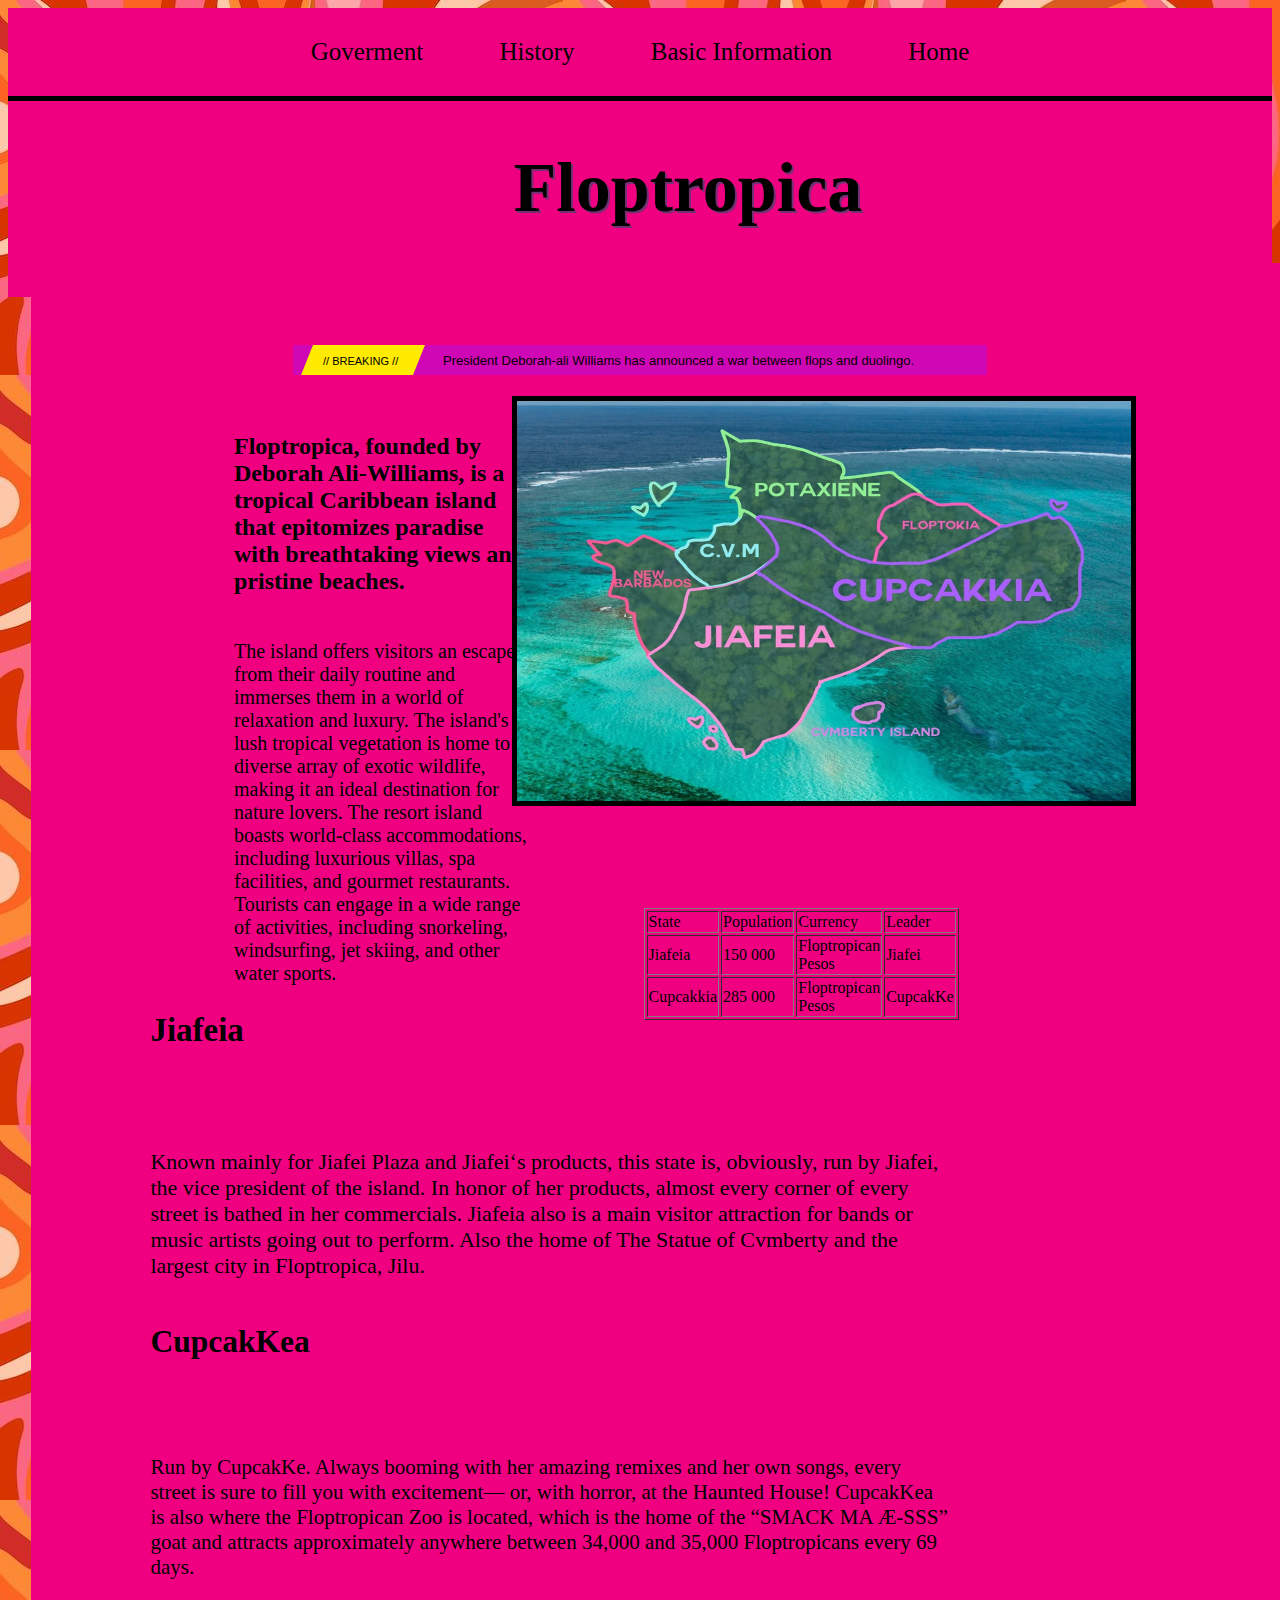
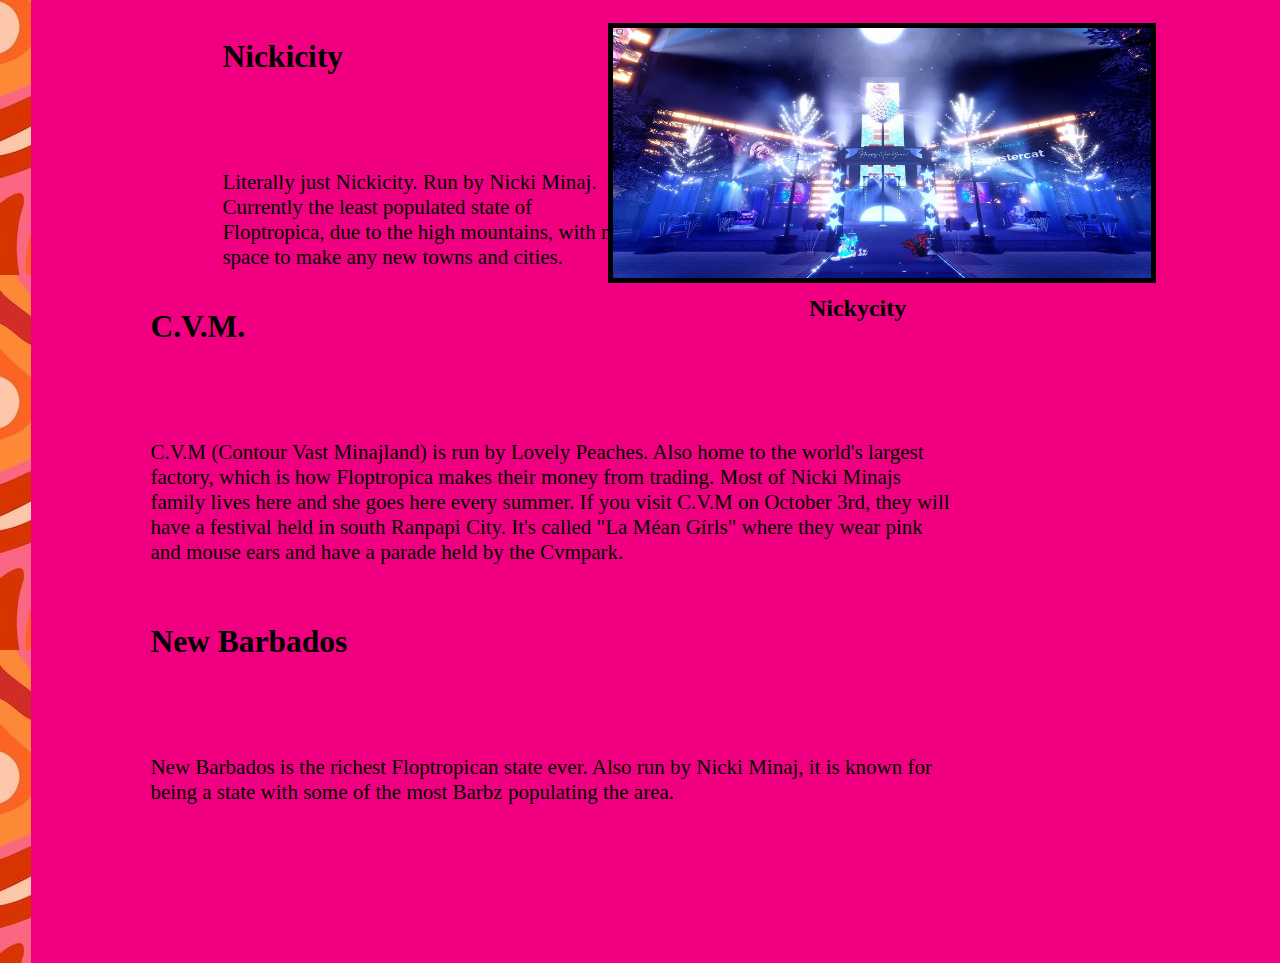
<file: index.html>
<!DOCTYPE html>
<html>

<head>
  <meta charset="utf-8">
  <meta name="viewport" content="width=device-width">
  <title>replit</title>
  <link href="style.css" rel="stylesheet" type="text/css" />
</head>

<body>
<div class=barva>
<nav>
  <ul>
    <li><a href="goverment.html">Goverment</a></li>
    <li><a href="history.html">History</a></li>
    <li><a href="basicinfo.html">Basic Information</a></li>
    <li><a href="index.html">Home</a></li>
  </ul>
</nav>
<div class="line"></div>
<h1>Floptropica</h1>

<h3>The country of your dreams</h3></div>

<div class= "bck"></div>
  <div class="breaking-news-container-wrapper">
    <div id="breaking-news-container">
      <div id="breaking-news-colour" class="slideup animated"></div>
      <span class="breaking-news-title delay-animated slidein">
        // BREAKING //
      </span>
      <a class="breaking-news-headline delay-animated2 fadein marquee">
        President Deborah-ali Williams has announced a war between flops and duolingo.
      </a>
    </div>
  </div>

<div class = "sloupec">

<p><h2>Floptropica, founded by Deborah Ali-Williams, is a tropical Caribbean island that epitomizes paradise with breathtaking views and pristine beaches. </h2></p>
</div>
<div class= text>
<p>The island offers visitors an escape from their daily routine and immerses them in a world of relaxation and luxury. The island's lush tropical vegetation is home to a diverse array of exotic wildlife, making it an ideal destination for nature lovers. The resort island boasts world-class accommodations, including luxurious villas, spa facilities, and gourmet restaurants. Tourists can engage in a wide range of activities, including snorkeling, windsurfing, jet skiing, and other water sports.</p></div>


  
<div class= "sz"><div class="img"><img src="Floptropica_Forever.webp" alt=""></div></div>

<div class= table>
<table border>
    <tr>
        <td>State</td>
        <td>Population</td>
        <td>Currency</td>
        <td>Leader</td>
    </tr>
    <tr>
        <td>Jiafeia</td>
        <td>150 000</td>
        <td>Floptropican Pesos</td>
        <td>Jiafei</td>
    </tr>
    <tr>
        <td>Cupcakkia</td>
        <td>285 000</td>
        <td>Floptropican Pesos</td>
        <td>CupcakKe</td>
    </tr>
</table>
</div>

<div class= "jiafeia">
  <p><h2>Jiafeia</h2></p>
  <p>Known mainly for Jiafei Plaza and Jiafei‘s products, this state is, obviously, run by Jiafei, the vice president of the island. In honor of her products, almost every corner of every street is bathed in her commercials. Jiafeia also is a main visitor attraction for bands or music artists going out to perform. Also the home of The Statue of Cvmberty and the largest city in Floptropica, Jilu.</p></div> 

<!--<div class= "jif"><img src="raf,360x360,075,t,fafafa_ca443f4786.jpg" alt=""></div><div class= jiafeiajif><h2>jiafei</h2>-->

<div class="cupcakkea">
  <p><h2>CupcakKea</h2></p>
  <p>Run by CupcakKe. Always booming with her amazing remixes and her own songs, every street is sure to fill you with excitement— or, with horror, at the Haunted House! CupcakKea is also where the Floptropican Zoo is located, which is the home of the “SMACK MA Æ-SSS” goat and attracts approximately anywhere between 34,000 and 35,000 Floptropicans every 69 days.</p>
</div>

<div class="nickicity">
  <p><h2>Nickicity</h2></p>
  <p>Literally just Nickicity. Run by Nicki Minaj. Currently the least populated state of Floptropica, due to the high mountains, with no space to make any new towns and cities.</p>
</div>

<div class= "nckct"><img src="Nickicity.webp" alt=""></div><div class= nckct2><h2>Nickycity</h2></div>

<div class="cvm">
<p><h2>C.V.M.</h2></p>
<p>C.V.M (Contour Vast Minajland) is run by Lovely Peaches. Also home to the world's largest factory, which is how Floptropica makes their money from trading. Most of Nicki Minajs family lives here and she goes here every summer. If you visit C.V.M on October 3rd, they will have a festival held in south Ranpapi City. It's called "La Méan Gírls" where they wear pink and mouse ears and have a parade held by the Cvmpark.</p>
</div>

<div class="nwbrb">
<p><h2>New Barbados</h2></p>
<p>New Barbados is the richest Floptropican state ever. Also run by Nicki Minaj, it is known for being a state with some of the most Barbz populating the area. </p>
</div>
</body>
</html>
</file>
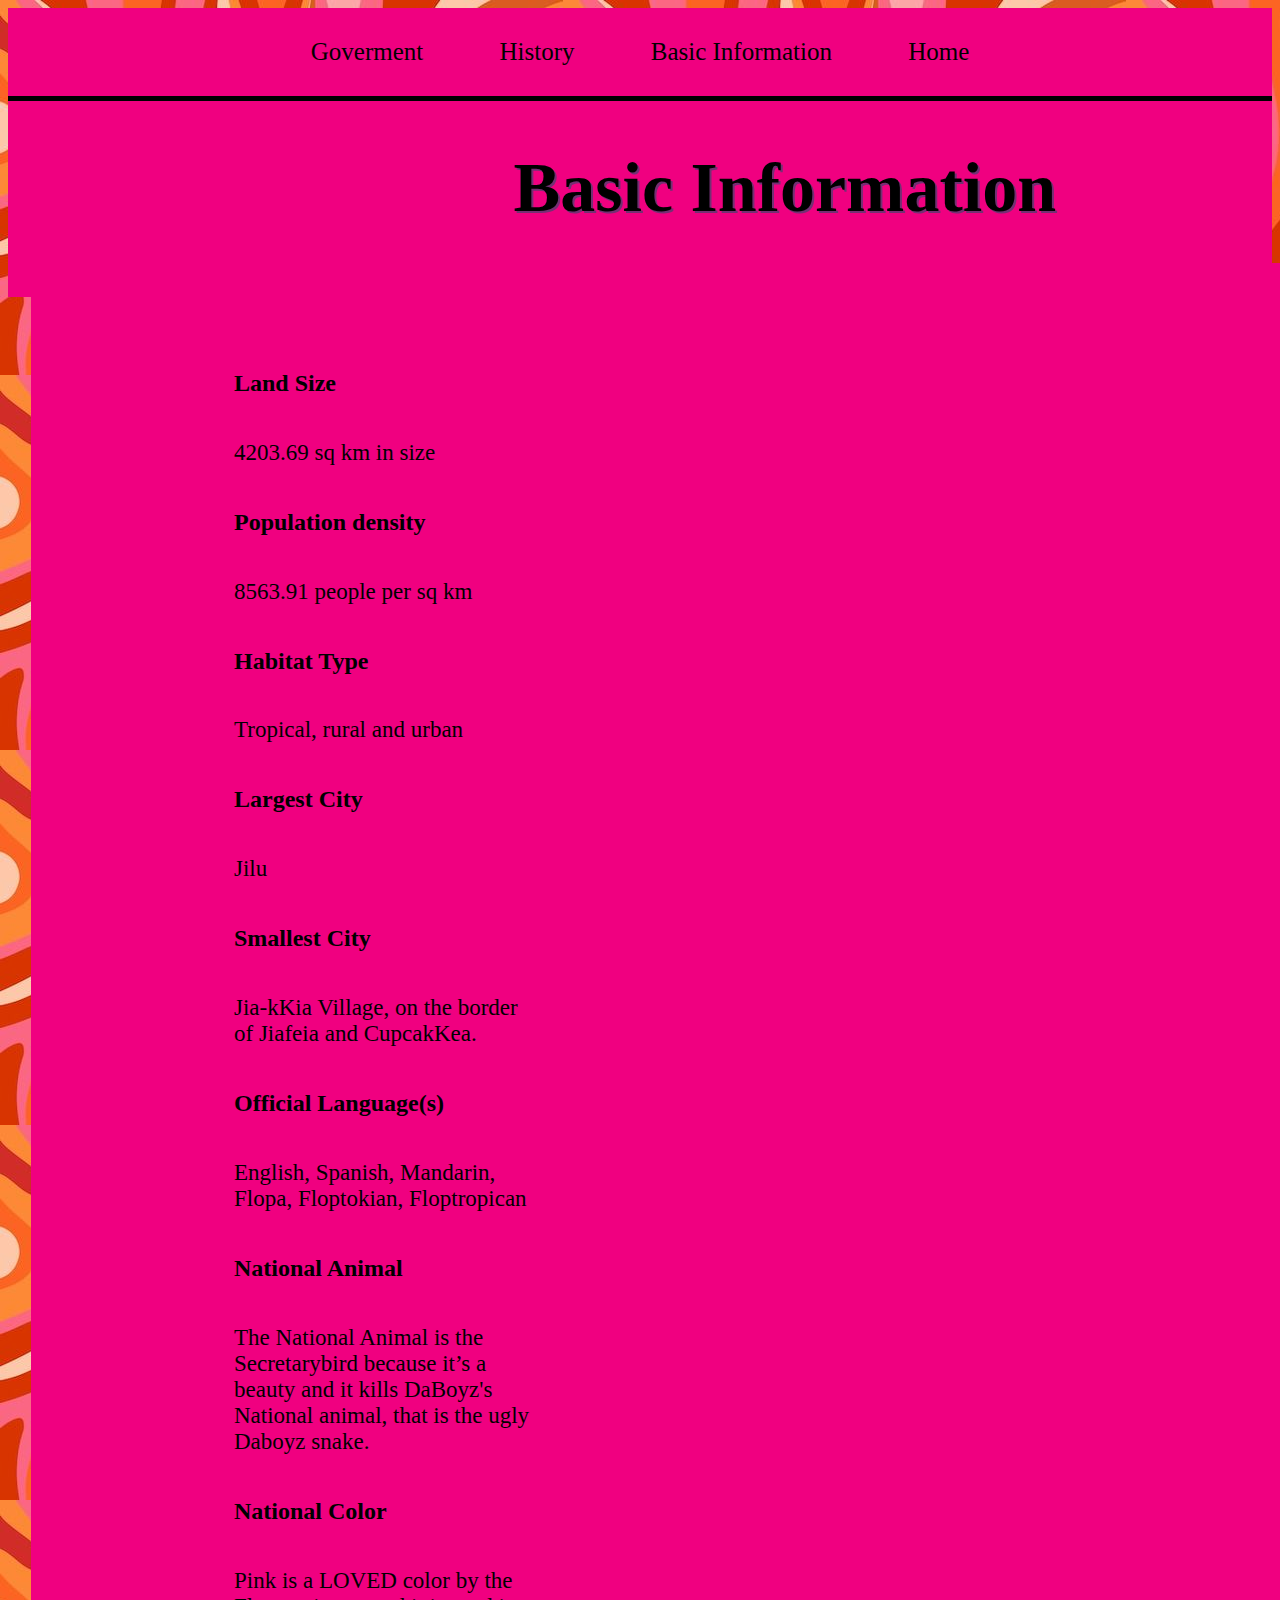
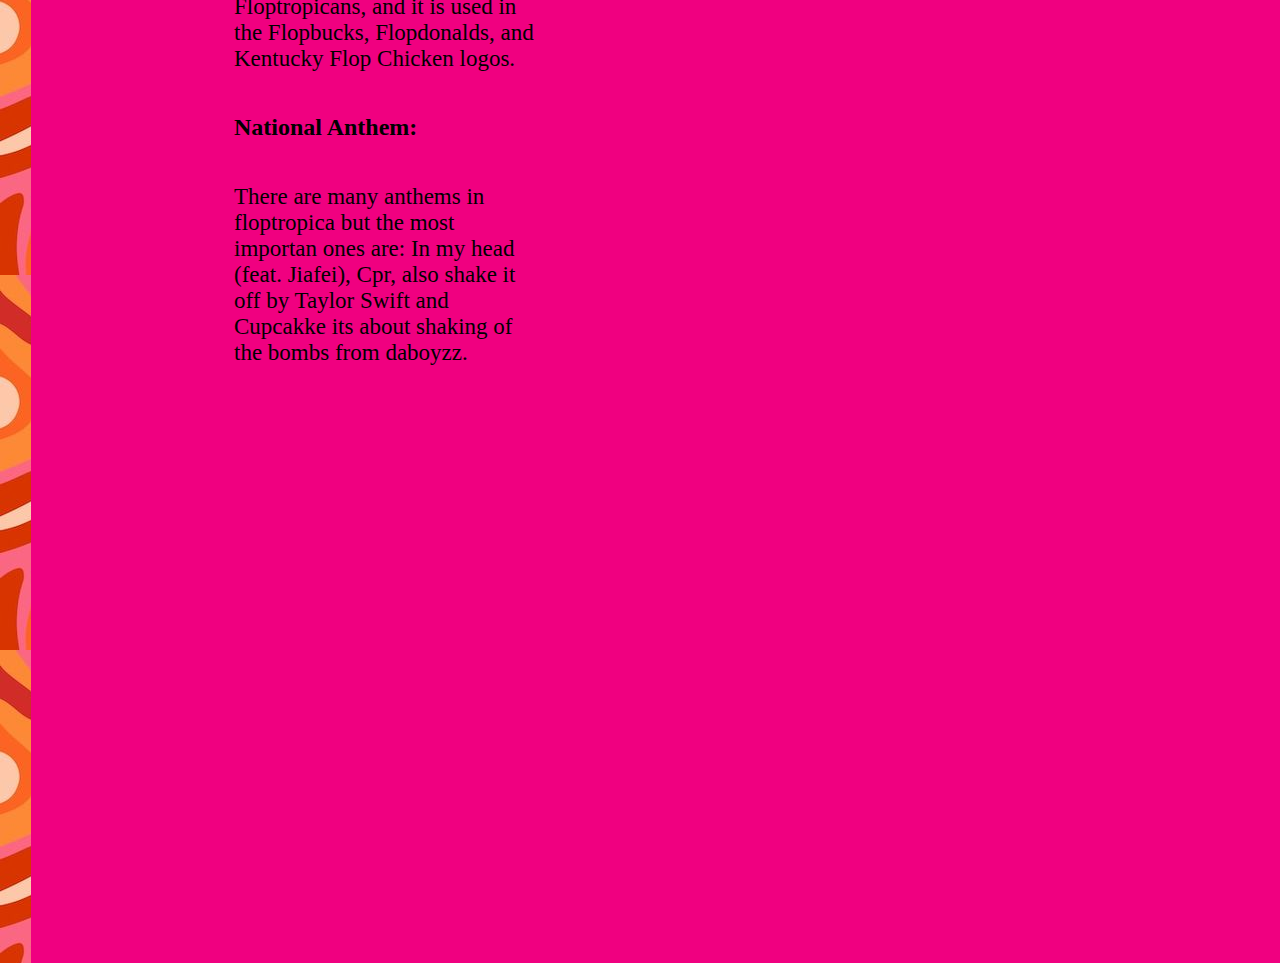
<file: basicinfo.html>
<!DOCTYPE html>
<html>

<head>
  <meta charset="utf-8">
  <meta name="viewport" content="width=device-width">
  <title>replit</title>
  <link href="style.css" rel="stylesheet" type="text/css" />
</head>
<body>
  <div class=barva>
<nav>
  <ul>
    <span onmouseover="this.style.fontWeight= 'bold'"><li><a href="goverment.html">Goverment</a></li></span>
    <li><a href="history.html">History</a></li>
    <li><a href="basicinfo.html">Basic Information</a></li>
    <li><a href="index.html">Home</a></li>
  </ul>
</nav>
<div class="line"></div>
<h1>Basic Information</h1>

<h3>Basic info of floptropica</h3></div>
  

<div class= "bck"></div>


  <div class=textinfo>

<h2>Land Size</h2>
<p>4203.69 sq km in size</p>

<h2>Population density</h2>
<p>8563.91 people per sq km</p>

<h2>Habitat Type</h2>
<p>Tropical, rural and urban</p>

<h2>Largest City</h2>
<p>Jilu</p>

<h2>Smallest City</h2>
<p>Jia-kKia Village, on the border of Jiafeia and CupcakKea.</p>

<h2>Official Language(s)</h2>
<p>English, Spanish, Mandarin, Flopa, Floptokian, Floptropican</p>

<h2>National Animal</h2>
<p>The National Animal is the Secretarybird because it’s a beauty and it kills DaBoyz's National animal, that is the ugly Daboyz snake.</p>

<h2>National Color</h2>
<p>Pink is a LOVED color by the Floptropicans, and it is used in the Flopbucks, Flopdonalds, and Kentucky Flop Chicken logos.</p>
    
<h2>National Anthem:</h2>
<p>There are many anthems in floptropica but the most importan ones are: In my head (feat. Jiafei), Cpr, also shake it off by Taylor Swift and Cupcakke its about shaking of the bombs from daboyzz.</p>

<style>

.textinfo{
  position: absolute;
  top:50%;
  left: 30%;
  transform: translate(-50%, -50%);
  width: 300px;
  height: 200px;
  color: black;
}

.textinfo p{
   font-size: 23px;
}
</style>
    
  </div>

</body>
</file>
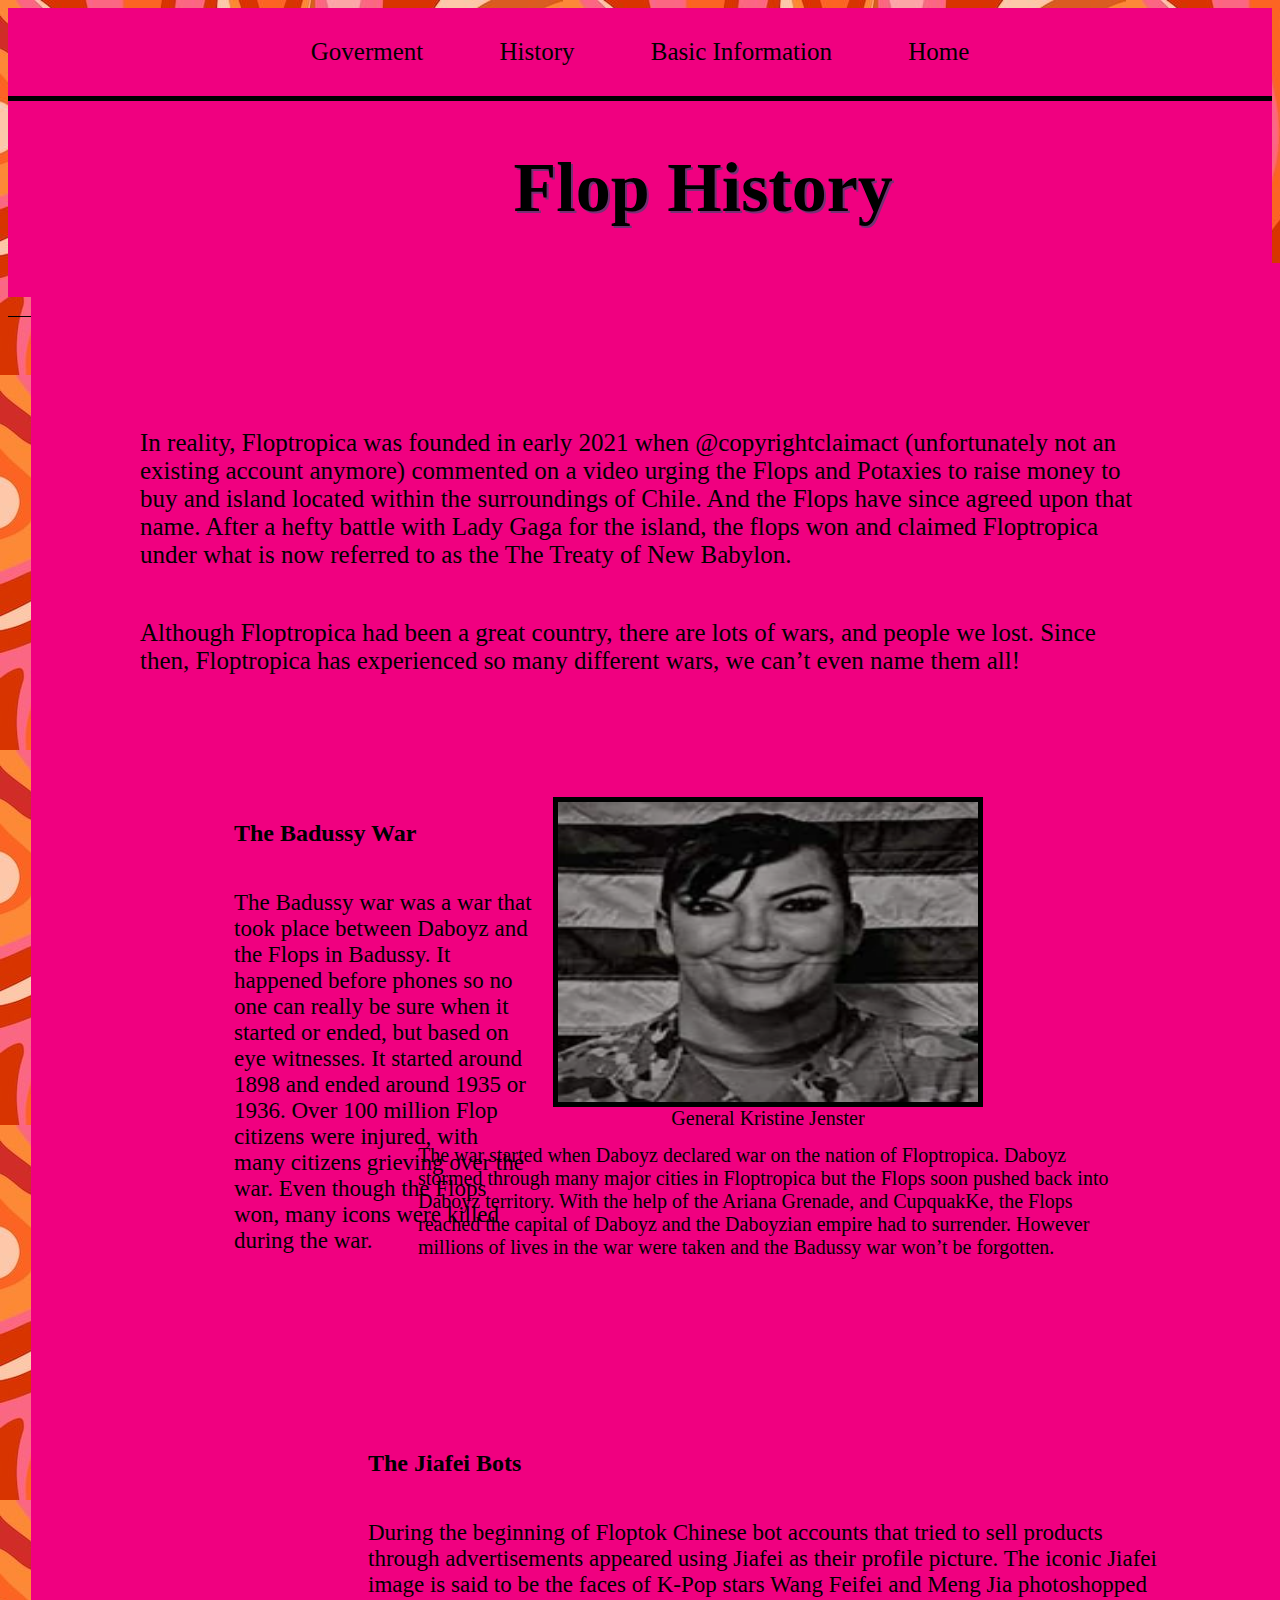
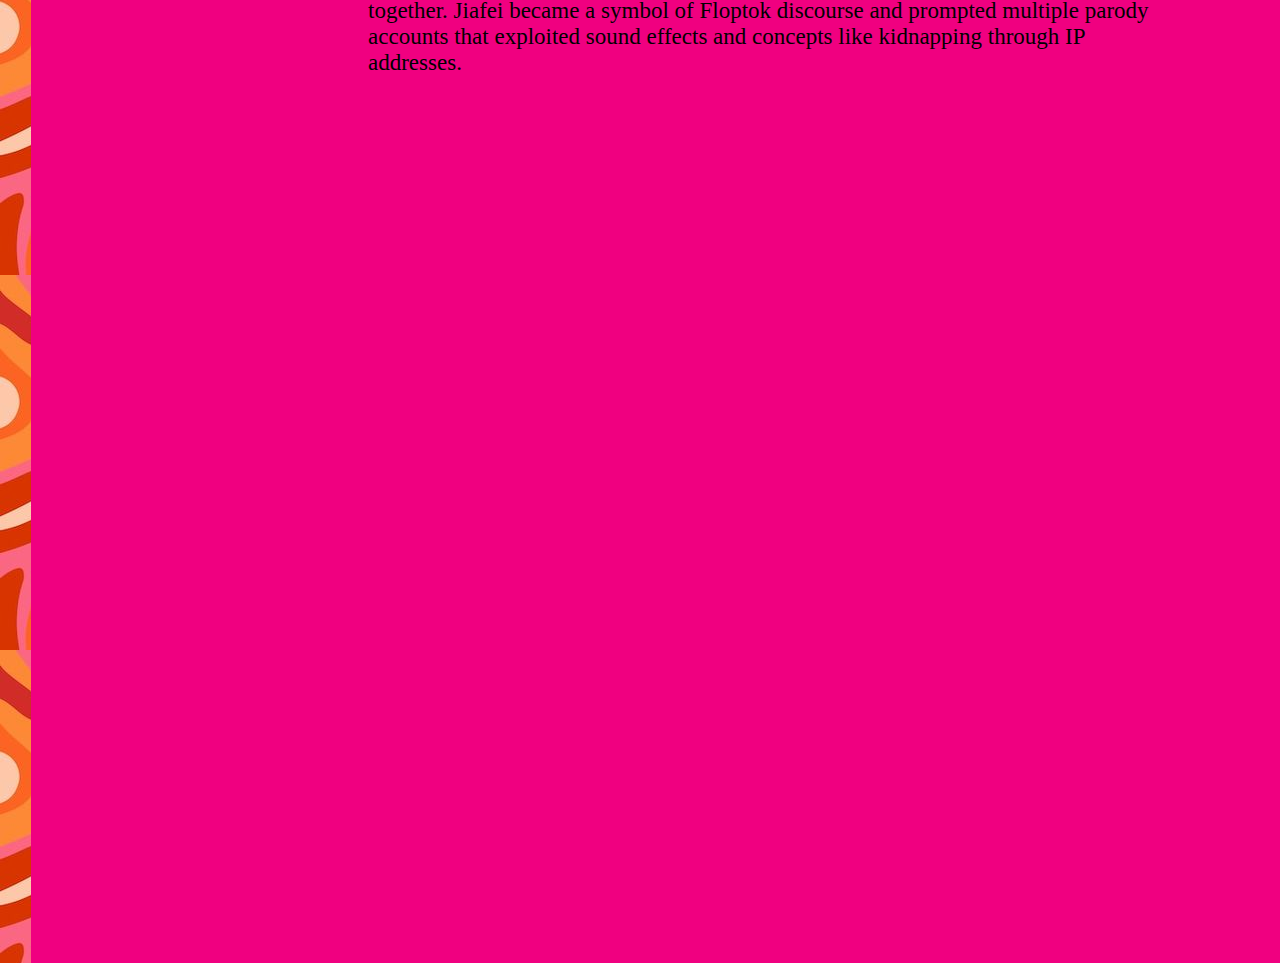
<file: history.html>
<!DOCTYPE html>
<html>

<head>
  <meta charset="utf-8">
  <meta name="viewport" content="width=device-width">
  <title>replit</title>
  <link href="style.css" rel="stylesheet" type="text/css" />
</head>

<body>
<div class=barva>
<nav>
  <ul>
    <li><a href="goverment.html">Goverment</a></li>
    <li><a href="history.html">History</a></li>
    <li><a href="basicinfo.html">Basic Information</a></li>
    <li><a href="index.html">Home</a></li>
  </ul>
</nav>
<div class="line"></div>
<h1>Flop History</h1>

<h3>Best Flop Education</h3></div>
  

<div class= "bck"></div>
<div class= "historx">
<p>In reality, Floptropica was founded in early 2021 when @copyrightclaimact (unfortunately not an existing account anymore) commented on a video urging the Flops and Potaxies to raise money to buy and island located within the surroundings of Chile. And the Flops have since agreed upon that name. After a hefty battle with Lady Gaga for the island, the flops won and claimed Floptropica under what is now referred to as the The Treaty of New Babylon.</p>
  <p>Although Floptropica had been a great country, there are lots of wars, and people we lost. Since then, Floptropica has experienced so many different wars, we can’t even name them all! 

</p>
</div>
<div class="cara"></div>
<div class=textx>  
<h2>The Badussy War</h2>
<p>The Badussy war was a war that took place between Daboyz and the Flops in Badussy. It happened before phones so no one can really be sure when it started or ended, but based on eye witnesses. It started around 1898 and ended around 1935 or 1936. Over 100 million Flop citizens were injured, with many citizens grieving over the war. Even though the Flops won, many icons were killed during the war.</p></div>
<div class=texth><p>The war started when Daboyz declared war on the nation of Floptropica. Daboyz stormed through many major cities in Floptropica but the Flops soon pushed back into Daboyz territory. With the help of the Ariana Grenade, and CupquakKe, the Flops reached the capital of Daboyz and the Daboyzian empire had to surrender. However millions of lives in the war were taken and the Badussy war won’t be forgotten.</p></div>

<div class= "kris"><img src="General_Kris.webp" alt=""></div><div class= "kriss"><p>General Kristine Jenster</p></div>

<div class= "jiafeii">
<h2>The Jiafei Bots</h2>
<p>During the beginning of Floptok Chinese bot accounts that tried to sell products through advertisements appeared using Jiafei as their profile picture. The iconic Jiafei image is said to be the faces of K-Pop stars Wang Feifei and Meng Jia photoshopped together. Jiafei became a symbol of Floptok discourse and prompted multiple parody accounts that exploited sound effects and concepts like kidnapping through IP addresses.
</p>
</div>
<style>
  
  .textx {
  position: absolute;
  top:100%;
  left: 30%;
  transform: translate(-50%, -50%);
  width: 300px;
  height: 200px;
  color: black;
  
}

.textx p {
  font-size: 23px;
}

.kris{
  position: absolute;
  top:106%;
  left: 60%;
  transform: translate(-50%, -50%);
}

.kris img{
  height: 300px;
  width: 420px;
  border: 5px solid black;

}

.kriss p{
  position: absolute;
  top:122%;
  left: 60%;
  transform: translate(-50%, -50%);
  color: black;
  font-size: 20px;
}

.texth p{
   position: absolute;
  top:136%;
  left: 60%;
  transform: translate(-50%, -50%);
  width: 700px;
  height: 200px;
  color: black;
  font-size: 20px;
}

.historx{
  position: absolute;
  top:56%;
  left: 50%;
  transform: translate(-50%, -50%);
  width: 1000px;
  height: 200px;
  color: black;
  font-size: 25px;
  
}

  
.jiafeii{
  position: absolute;
  top:170%;
  left: 60%;
  transform: translate(-50%, -50%);
  width: 800px;
  height: 200px;
  color: black;
}

.jiafeii p {
  font-size: 23px;
}

.cara{
  border-top: 1px solid black;
}
</style>
  
</body>
</html>
</file>
<file: style.css>
html {
  height: 100%;
  width: 100%;
background-image: url('11.jpg');
}

nav {
  text-align: center;
  font-size: 25px;
  background: #f00080;
}

nav ul {
  list-style: none;
  display: inline-block;
  margin: 0;
  padding: 0;
}

nav li {
  display: inline-block;
}

nav a {
  display: inline-block;
  padding: 30px 35px;
  text-decoration: none;
  color: black;
}

h1{
  text-shadow: 2px 2px #733073;
  padding-left: 40%;
  font-size: 70px;
  color:black;
  background: #f00080;
}

h3{
  padding-left: 43%;
  color:black;
  background: #f00080;
}

p{
  text-align: left;
  display: inline-block;
  color: black;
}

.sloupec{
 position: absolute;
  top:53%;
  left: 30%;
  transform: translate(-50%, -50%);
  width: 300px;
  height: 200px;
  color: black;
}

.img{
  position: absolute;
  top:67%;
  left: 60%;
  transform: translate(-50%, -50%);
  
}

.line {
  border-top: 5px solid black;
}

.img img{
  height: 400px;
  width: 120%;
  border: 5px solid black;
}

.bck{
  background: #f00080;
  width: 1270px;
  height: 2300px;
  position: absolute;
  top: 157%;
  left: 52%;
  transform: translate(-50%, -50%);
}

.text p{
  position: absolute;
  top:80%;
  left: 30%;
  transform: translate(-50%, -50%);
  width: 300px;
  height: 200px;
  color: black;
  font-size: 20px;
}

.barva{
  background: #f00080;
}

.table{
  position: absolute;
  top:112%;
  left: 62%;
  transform: translate(-50%, -50%);
  width: 300px;
  height: 200px;
  color: black;
  size: 50px;
}

.jiafeia{
  position: absolute;
  top:115%;
  left: 43%;
  transform: translate(-50%, -50%);
  width: 800px;
  height: 200px;
  color: black;
  font-size: 22px;
}

.jif{
  position: absolute;
  top:120%;
  left: 62%;
  transform: translate(-50%, -50%);
}

.jif img{
  height: 200px;
  width: 420px;
}

.jiafeiajif{
  position: absolute;
  top:133%;
  left: 61%;
  transform: translate(-50%, -50%);
  color: black;
  
}

.cupcakkea {
  position: absolute;
  top:150%;
  left: 43%;
  transform: translate(-50%, -50%);
  width: 800px;
  height: 200px;
  color: black;
  font-size: 21px;
}

.nickicity{
  position: absolute;
  top:185%;
  left: 33%;
  transform: translate(-50%, -50%);
  width: 400px;
  height: 200px;
  color: black;
  font-size: 21px;
}

.cvm{
  position: absolute;
  top:215%;
  left: 43%;
  transform: translate(-50%, -50%);
  width: 800px;
  height: 200px;
  color: black;
  font-size: 21px;
}

.nwbrb{
  position: absolute;
  top:250%;
  left: 43%;
  transform: translate(-50%, -50%);
  width: 800px;
  height: 200px;
  color: black;
  font-size: 21px;
}

.nckct{
  position: absolute;
  top:195%;
  left: 65%;
  transform: translate(-50%, -50%);
}

.nckct img{
  height: 250px;
  width: 120%;
  border: 5px solid black;
}

.nckct2{
  position: absolute;
  top:212%;
  left: 67%;
  transform: translate(-50%, -50%);
  color:black;
}

.breaking-news-headline {
  display: block;
  position: absolute;
  font-family: arial;
  font-size: 13px;
  margin-top: -22px;
  color: black;
  margin-left: 150px;

}

.breaking-news-title {
  background-color: #FFEA00;
  display: block;
  height: 20px;  
  width: 90px;
  font-family: arial;
  font-size: 11px;
  position: absolute; 
  top: 0px;
  margin-top: 0px;
  margin-left: 20px;
  padding-top: 10px;
  padding-left: 10px;
  z-index: 3;
  &:before {
    content:"";
    position: absolute;
    display: block;
    width: 0px;
    height: 0px;
    top: 0;
    left: -12px;
    border-left:12px solid transparent;
    border-right: 0px solid transparent;
    border-bottom: 30px solid #FFEA00;
  }
  &:after {
    content:"";
    position: absolute;
    display: block;
    width: 0px;
    height: 0px;
    right: -12px;
    top: 0;
    border-right:12px solid transparent;
    border-left: 0px solid transparent;
    border-top: 30px solid #FFEA00;
  }
}

#breaking-news-colour {
  height: 30px;
  width: 694px;
  background-color: #cf07b4;
}

#breaking-news-container {
  height: 30px;
  width: 694px;
  overflow: hidden;
  position: absolute;
  &:before {
    content: "";
    width: 30px;
    height: 40px;
    background-color: #cf07b4;
    position: absolute;
    z-index: 2;
  }
}

.animated {
  -webkit-animation-duration: 0.2s;
  -webkit-animation-fill-mode: both;
  -moz-animation-duration: 0.2s;
  -moz-animation-fill-mode: both;
  -webkit-animation-iteration-count: 1;
  -moz-animation-iteration-count: 1;
}

.delay-animated {
  -webkit-animation-duration: 0.4s;
  -webkit-animation-fill-mode: both;
  -moz-animation-duration: 0.4s;
  -moz-animation-fill-mode: both;
  -webkit-animation-iteration-count: 1;
  -moz-animation-iteration-count: 1;
  -webkit-animation-delay: 0.3s; 
  animation-delay: 0.3s;
}

.scroll-animated {
  -webkit-animation-duration: 3s;
  -webkit-animation-fill-mode: both;
  -moz-animation-duration: 3s;
  -moz-animation-fill-mode: both;
  -webkit-animation-iteration-count: 1; 
  -moz-animation-iteration-count: 1;
  -webkit-animation-delay: 0.5s; 
  animation-delay: 0.5s;
}

.delay-animated2 {
  -webkit-animation-duration: 0.4s;
  -webkit-animation-fill-mode: both;
  -moz-animation-duration: 0.4s;
  -moz-animation-fill-mode: both;
  -webkit-animation-iteration-count: 1; 
  -moz-animation-iteration-count: 1;
  -webkit-animation-delay: 0.5s; 
  animation-delay: 0.5s;
}

.delay-animated3 {
  -webkit-animation-duration: 5s;
  -webkit-animation-fill-mode: both;
  -moz-animation-duration: 5s;
  -moz-animation-fill-mode: both;
  -webkit-animation-iteration-count: 1; 
  -moz-animation-iteration-count: 1;
  -webkit-animation-delay: 0.5s; 
  animation-delay: 3s;
}

.fadein {
  -webkit-animation-name: fadein;
  -moz-animation-name: fadein;
  -o-animation-name: fadein;
  animation-name: fadein;
}

@-webkit-keyframes fadein {
  from {
    margin-left: 1000px
  }
  to {

  } 
}  
@-moz-keyframes fadein {
  from {
    margin-left: 1000px
  }
  to {

  }  
}

.slidein {
  -webkit-animation-name: slidein;
  -moz-animation-name: slidein;
  -o-animation-name: slidein;
  animation-name: slidein;
}

@keyframes marquee {
  0% { 
    left: 0;
  }
  20% { 
    left: 0; 
  }
  100% { left: -100%; }
}

.marquee {
  animation: marquee 10s linear infinite;
  -webkit-animation-duration: 10s;
  -moz-animation-duration: 10s;
  -webkit-animation-delay: 0.5s; 
  animation-delay: 3s;
}

@-webkit-keyframes slidein {
  from {
    margin-left: 800px
  }
  to {
    margin-top: 0px
  } 
}  
@-moz-keyframes slidein {
  from {
    margin-left: 800px
  }
  to {
    margin-top: 0px
  }  
}

.slideup {
  -webkit-animation-name: slideup;
  -moz-animation-name: slideup;
  -o-animation-name: slideup;
  animation-name: slideup;
}
@-webkit-keyframes slideup {
  from {
    margin-top: 30px
  }
  to {
    margin-top: 0;
  } 
}  
@-moz-keyframes slideup {
  from {
    margin-top: 30px
  }
  to {
    margin-top: 0;
  } 
}
.breaking-news-container-wrapper {
  position: absolute;
  top: 40%;
  left: 50%;
  transform: translate(-50%, -50%);
}

#breaking-news-container {
  height: 30px;
  width: 694px;
  overflow: hidden;
  position: relative; /* Change from absolute to relative */
  margin: 0 auto; /* Center the breaking news container horizontally */
}
</file>
